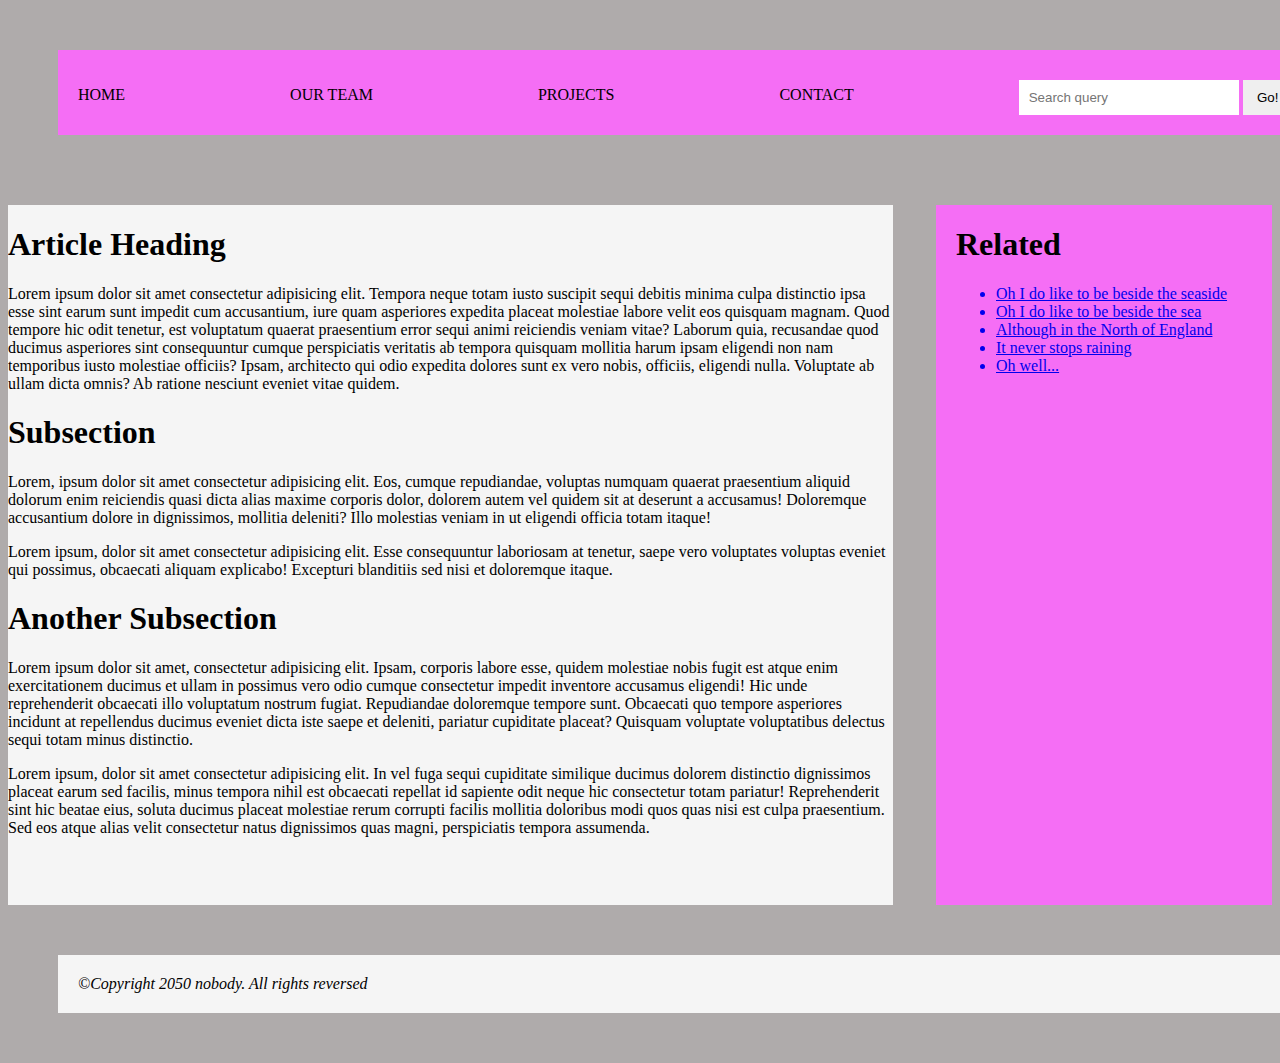
<file: HTML-CSS-Ödev/index.html>
<!DOCTYPE html>
<html lang="en">
<head>
          <meta charset="UTF-8">
          <meta name="viewport" content="width=device-width, initial-scale=1.0">
          <title>Document</title>
          <link rel="stylesheet" href="style.css">
</head>
<body>
              <header class="header">
                    <p class="menu-item">HOME</p>
                    <p class="menu-item">OUR TEAM</p>
                    <p class="menu-item">PROJECTS</p>
                    <p class="menu-item">CONTACT</p>
                    <input type="text" placeholder="Search query" class="arama-kutusu">
                    <button type="button" class="arama-buton">Go!</button>
              </header>
          <div class="div">
                  <main class="main">
                      <h1 class="baslik">Article Heading</h1>
                      <p>Lorem ipsum dolor sit amet consectetur adipisicing elit. Tempora neque totam iusto suscipit sequi debitis minima culpa distinctio ipsa esse sint earum sunt impedit cum accusantium, iure quam asperiores expedita placeat molestiae labore velit eos quisquam magnam. Quod tempore hic odit tenetur, est voluptatum quaerat praesentium error sequi animi reiciendis veniam vitae? Laborum quia, recusandae quod ducimus asperiores sint consequuntur cumque perspiciatis veritatis ab tempora quisquam mollitia harum ipsam eligendi non nam temporibus iusto molestiae officiis? Ipsam, architecto qui odio expedita dolores sunt ex vero nobis, officiis, eligendi nulla. Voluptate ab ullam dicta omnis? Ab ratione nesciunt eveniet vitae quidem.</p>
                      <h1 class="baslik">Subsection</h1>
                      <p>Lorem, ipsum dolor sit amet consectetur adipisicing elit. Eos, cumque repudiandae, voluptas numquam quaerat praesentium aliquid dolorum enim reiciendis quasi dicta alias maxime corporis dolor, dolorem autem vel quidem sit at deserunt a accusamus! Doloremque accusantium dolore in dignissimos, mollitia deleniti? Illo molestias veniam in ut eligendi officia totam itaque!</p>
                      <p>Lorem ipsum, dolor sit amet consectetur adipisicing elit. Esse consequuntur laboriosam at tenetur, saepe vero voluptates voluptas eveniet qui possimus, obcaecati aliquam explicabo! Excepturi blanditiis sed nisi et doloremque itaque.</p>
                      <h1 class="baslik">Another Subsection</h1>
                      <p>Lorem ipsum dolor sit amet, consectetur adipisicing elit. Ipsam, corporis labore esse, quidem molestiae nobis fugit est atque enim exercitationem ducimus et ullam in possimus vero odio cumque consectetur impedit inventore accusamus eligendi! Hic unde reprehenderit obcaecati illo voluptatum nostrum fugiat. Repudiandae doloremque tempore sunt. Obcaecati quo tempore asperiores incidunt at repellendus ducimus eveniet dicta iste saepe et deleniti, pariatur cupiditate placeat? Quisquam voluptate voluptatibus delectus sequi totam minus distinctio.</p>
                      <p>Lorem ipsum, dolor sit amet consectetur adipisicing elit. In vel fuga sequi cupiditate similique ducimus dolorem distinctio dignissimos placeat earum sed facilis, minus tempora nihil est obcaecati repellat id sapiente odit neque hic consectetur totam pariatur! Reprehenderit sint hic beatae eius, soluta ducimus placeat molestiae rerum corrupti facilis mollitia doloribus modi quos quas nisi est culpa praesentium. Sed eos atque alias velit consectetur natus dignissimos quas magni, perspiciatis tempora assumenda.</p>
                  </main>

                  <sidebar class="sidebar">
                      <h1 class="baslik">Related</h1>
                      <ul>
                    <a href=" "><li>Oh I do like to be beside the seaside</li></a>                                                  
                    <a href=" "><li>Oh I do like to be beside the sea</li></a>
                    <a href=" "><li>Although in the North of England</li></a>
                    <a href=" "><li>It never stops raining</li></a>
                    <a href=" "><li>Oh well...</li></a>
                          </ul>
                  </sidebar>
                </div>
              <footer class="footer">©Copyright 2050 nobody. All rights reversed
              </footer>
</body>
</html>
</file>
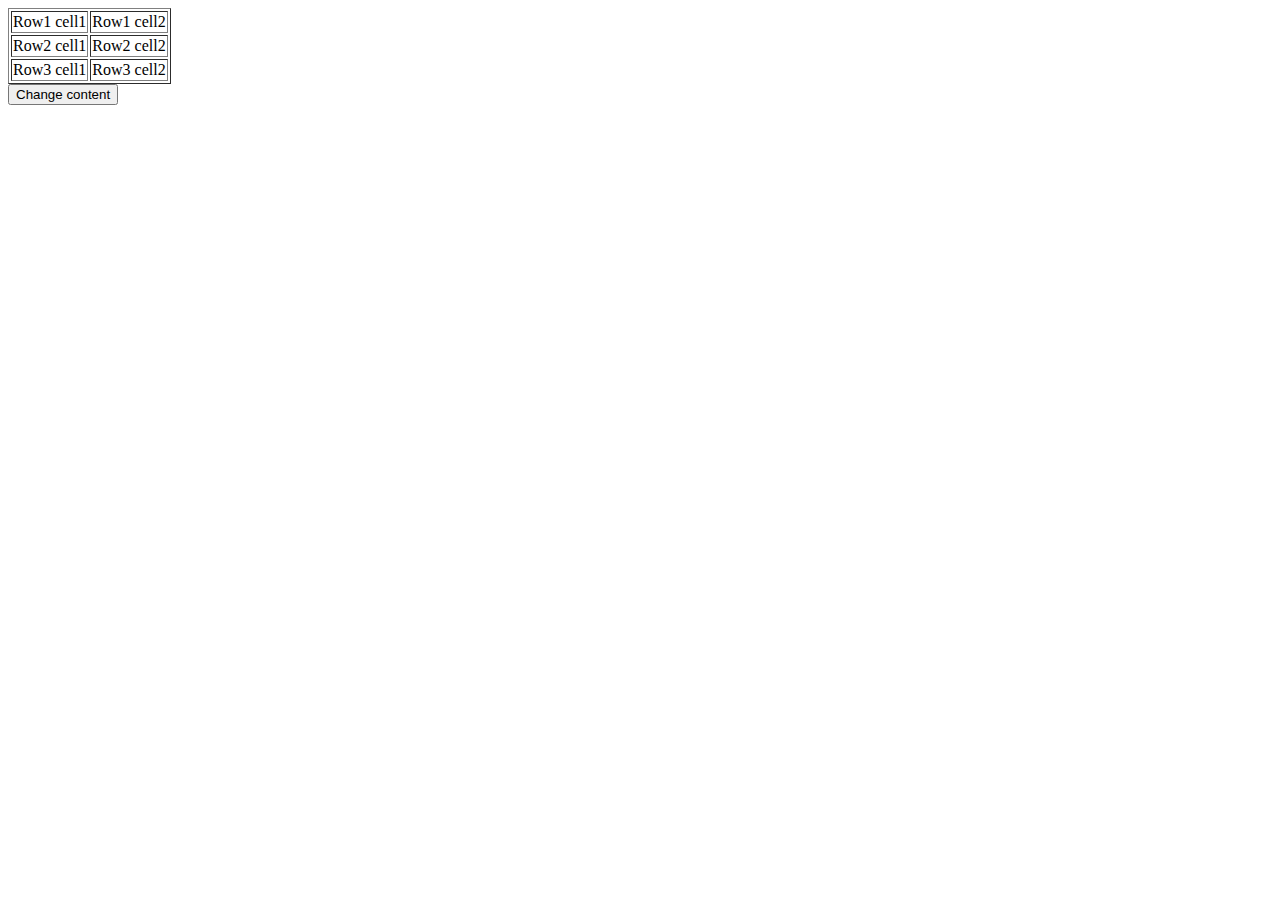
<file: Lab/index.html>
<!DOCTYPE html>
<html>
<head>
<meta charset="utf-8">
<title>Change the content of a cell</title>
</head>
<body>
<table id="myTable" border="1">
  <tr>
    <td id="cell00">Row1 cell1</td>
    <td id="cell01">Row1 cell2</td>
  </tr>
  <tr>
    <td id="cell10">Row2 cell1</td>
    <td id="cell11">Row2 cell2</td>
  </tr>
  <tr>
    <td id="cell20">Row3 cell1</td>
    <td id="cell21">Row3 cell2</td>
  </tr>
</table>
<form>
  <input type="button" onclick="changeContent(1, 1, 'New Content')" value="Change content">
</form>

<script>
function changeContent(row, column, newContent) {
  var cellId = "cell" + row + column;
  var cell = document.getElementById(cellId);
  if (cell) {
    cell.textContent = newContent;
  } else {
    alert("Invalid cell coordinates!");
  }
}
</script>
</body>
</html>
</file>
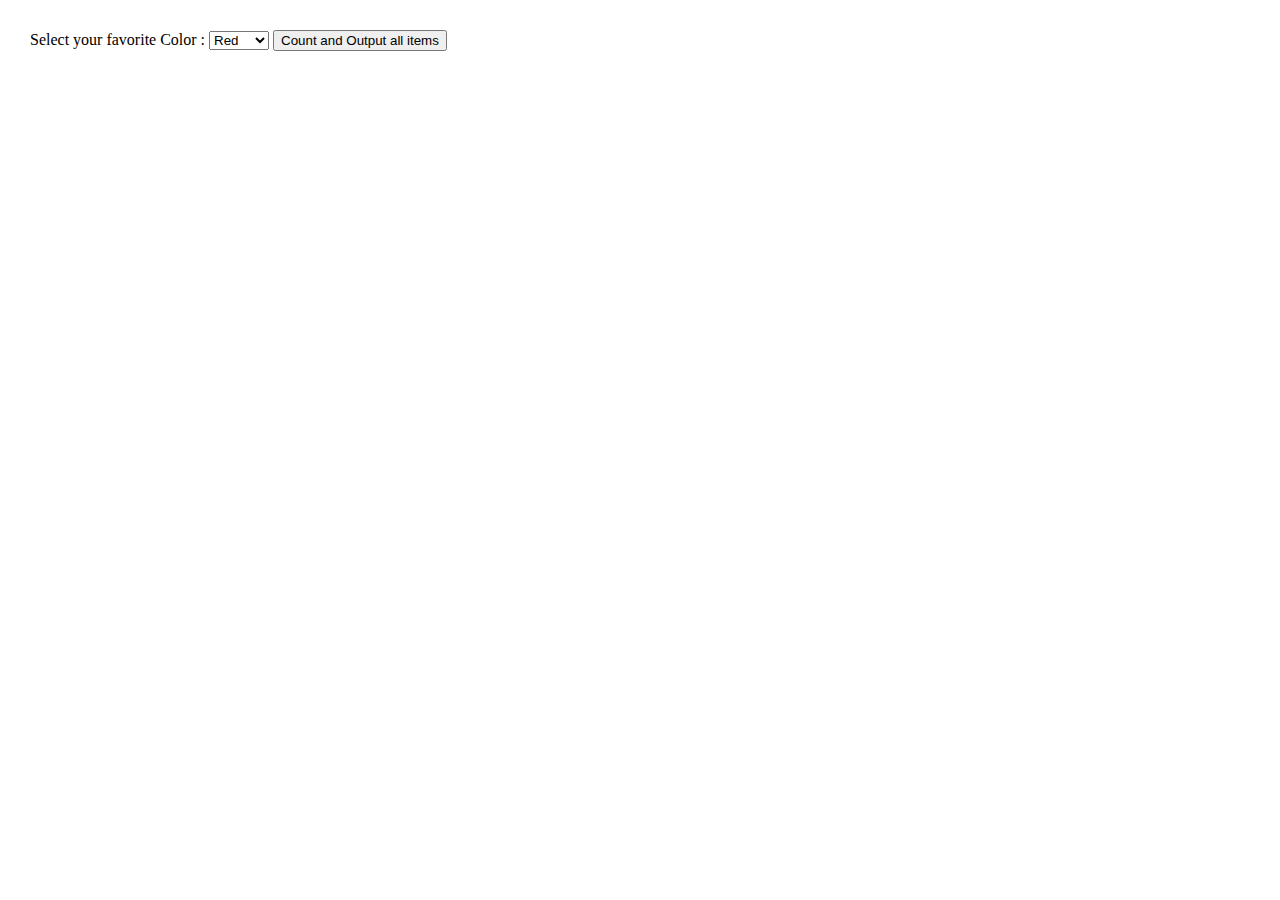
<file: Lab/index2.html>
<!DOCTYPE html>
<html>
<head>
<meta charset="utf-8">
<style type="text/css">
  body {margin: 30px;}
</style>   
<title>Count and display items of a dropdown list - w3resource</title>
</head>
<body>
  <form>
    Select your favorite Color :
    <select id="mySelect">
      <option>Red</option>
      <option>Green</option>
      <option>Blue</option>
      <option>White</option>
    </select>
    <input type="button" onclick="getOptions()" value="Count and Output all items">
  </form>

  <script>
    function getOptions() {
      var selectElement = document.getElementById("mySelect");
      var optionsCount = selectElement.options.length;
      var optionsText = "Items in the dropdown list:\n";

      for (var i = 0; i < optionsCount; i++) {
        optionsText += (i + 1) + ". " + selectElement.options[i].text + "\n";
      }

      alert(optionsText);
    }
  </script>
</body>
</html>
</file>
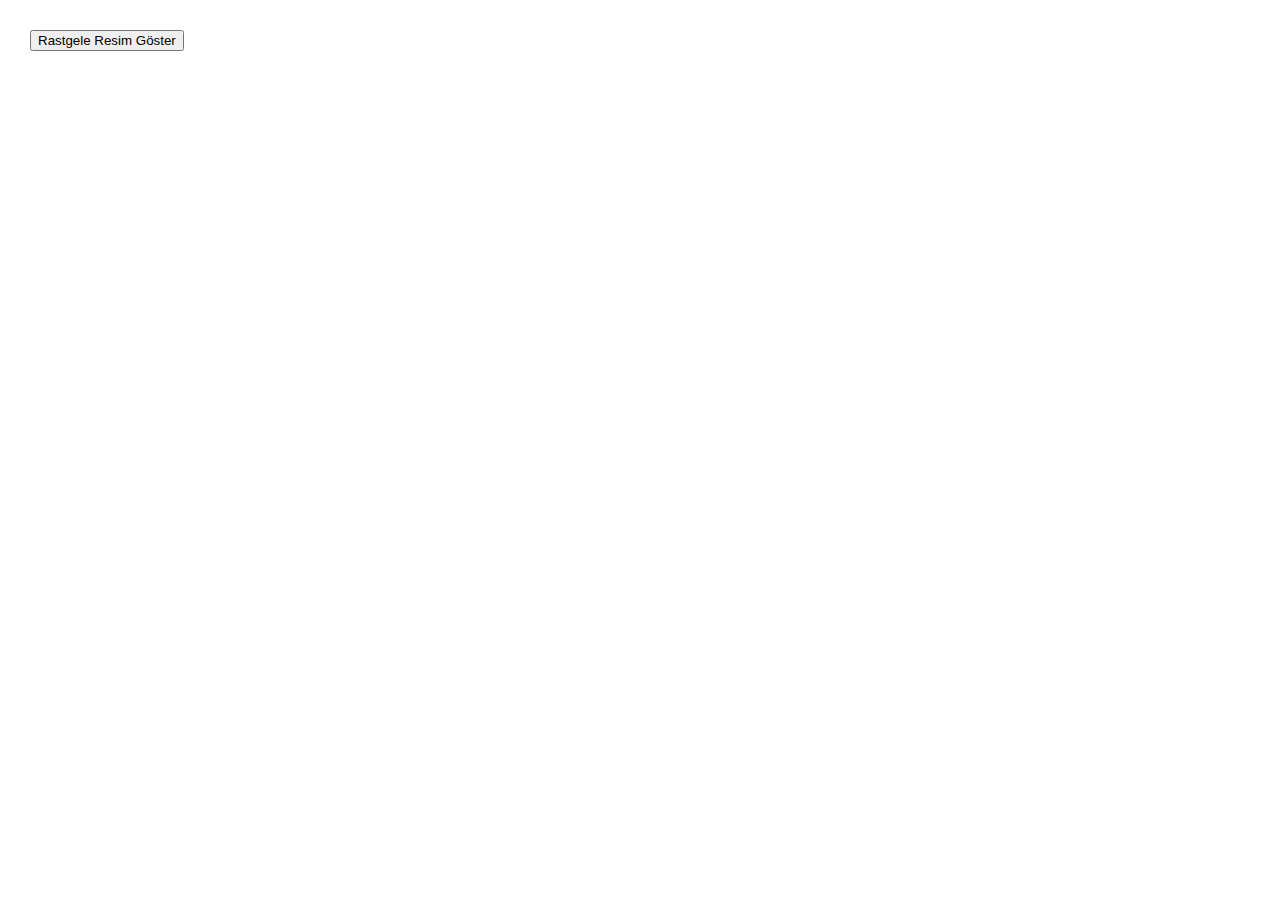
<file: Lab/index3.html>
<!DOCTYPE html>
<html>
<head>
<meta charset="utf-8">
<style type="text/css">
  body {margin: 30px;}
  #imageContainer {margin-top: 20px;}
  #randomImage {width: 500px; height: 343px;} /* En büyük boyuta göre ayarlandı */
</style>   
<title>Rastgele Resim Gösterme</title>
</head>
<body>
  <button onclick="showRandomImage()">Rastgele Resim Göster</button>
  <div id="imageContainer"></div>

  <script>
    var images = [
      { src: "http://farm4.staticflickr.com/3691/11268502654_f28f05966c_m.jpg", width: "240", height: "160" },
      { src: "http://farm1.staticflickr.com/33/45336904_1aef569b30_n.jpg", width: "320", height: "195" },
      { src: "http://farm6.staticflickr.com/5211/5384592886_80a512e2c9.jpg", width: "500", height: "343" }
    ];

    function showRandomImage() {
      var randomIndex = Math.floor(Math.random() * images.length);
      var randomImage = images[randomIndex];

      var imageElement = document.createElement("img");
      imageElement.src = randomImage.src;
      imageElement.width = randomImage.width;
      imageElement.height = randomImage.height;

      var imageContainer = document.getElementById("imageContainer");
      imageContainer.innerHTML = "";
      imageContainer.appendChild(imageElement);
    }
  </script>
</body>
</html>
</file>
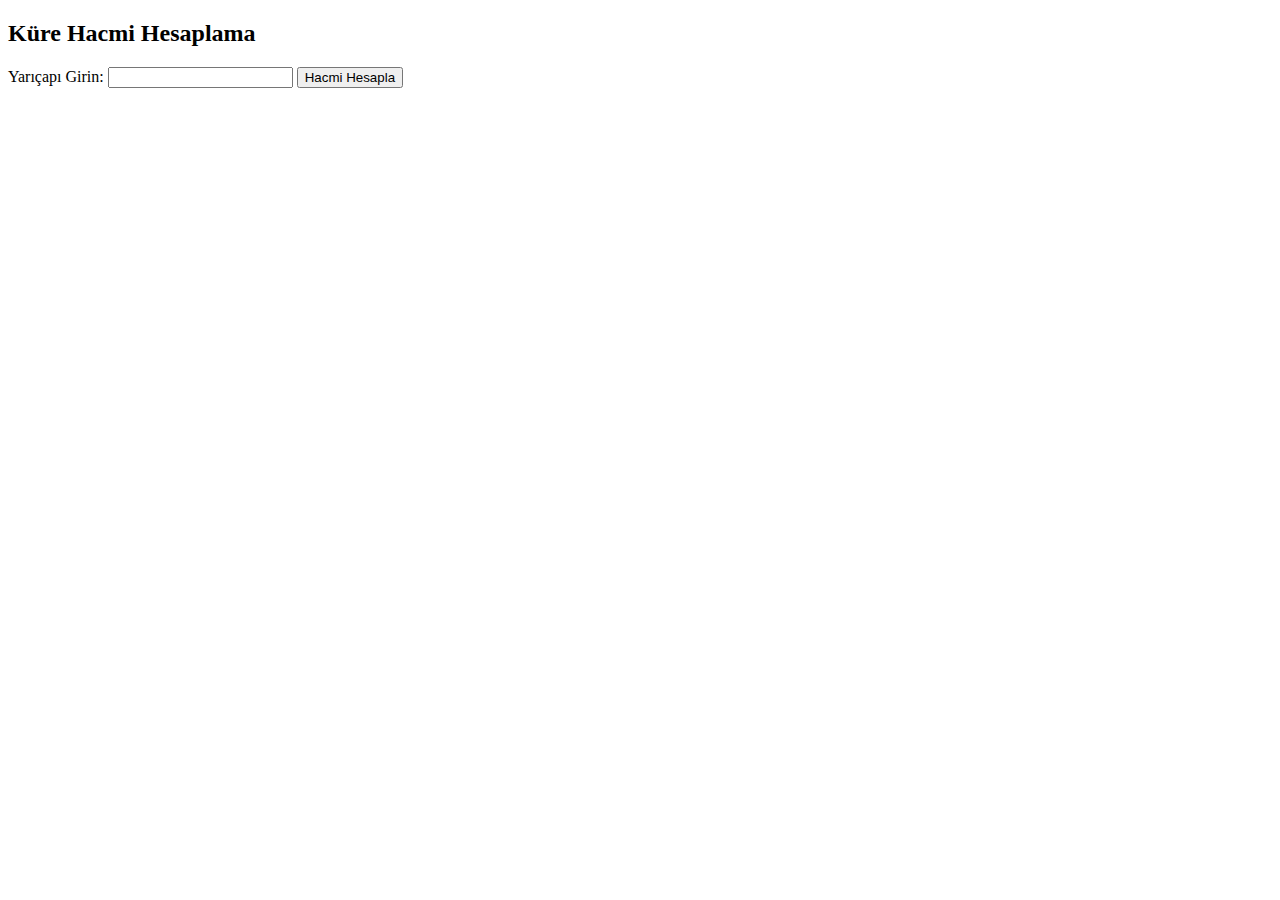
<file: Lab/index4.html>
<!DOCTYPE html>
<html>
<head>
<meta charset="utf-8">
<title>Küre Hacmi Hesaplama</title>
</head>
<body>
  <h2>Küre Hacmi Hesaplama</h2>
  <label for="radiusInput">Yarıçapı Girin:</label>
  <input type="number" id="radiusInput">
  <button onclick="calculateVolume()">Hacmi Hesapla</button>
  <p id="result"></p>

  <script>
    function calculateVolume() {
      var radius = parseFloat(document.getElementById("radiusInput").value);
      if (isNaN(radius) || radius <= 0) {
        document.getElementById("result").textContent = "Lütfen geçerli bir yarıçap değeri girin.";
        return;
      }
      var volume = (4 / 3) * Math.PI * Math.pow(radius, 3);
      document.getElementById("result").textContent = "Kürenin hacmi: " + volume.toFixed(2) + " birim küp";
    }
  </script>
</body>
</html>
</file>
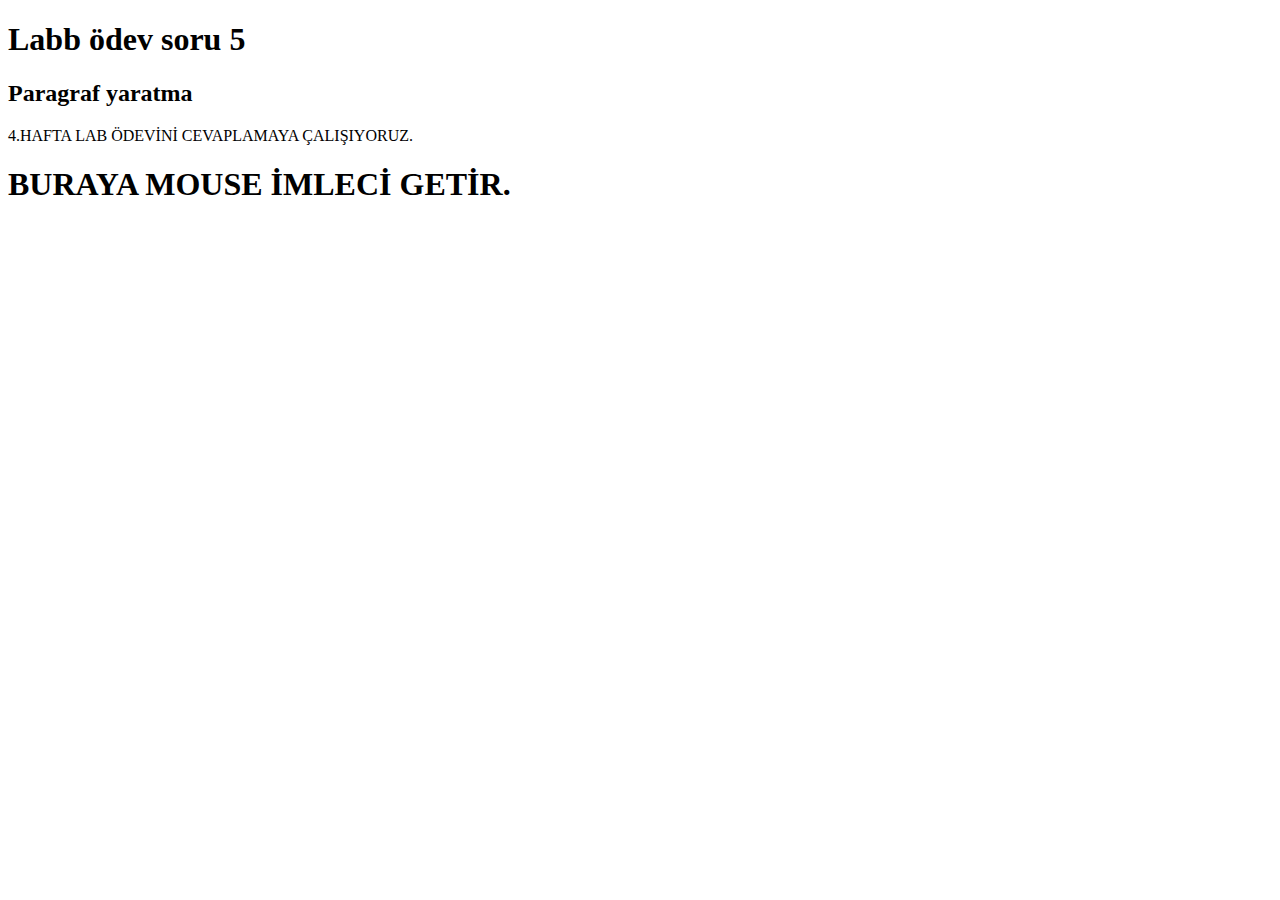
<file: Lab/index5.html>
<!DOCTYPE html>
<html>
<body>
<h1>Labb ödev soru 5</h1>
<h2>Paragraf yaratma</h2>

<p>4.HAFTA LAB ÖDEVİNİ CEVAPLAMAYA ÇALIŞIYORUZ.</p>

<h1 id="demo">BURAYA MOUSE İMLECİ GETİR.</h1>

<script>
document.getElementById("demo").onmouseover = function() {mouseOver()};
document.getElementById("demo").onmouseout = function() {mouseOut()};

function mouseOver() {
  document.getElementById("demo").style.color = "red";
}

function mouseOut() {
  document.getElementById("demo").style.color = "black";
}
</script>

</body>
</html>
</file>
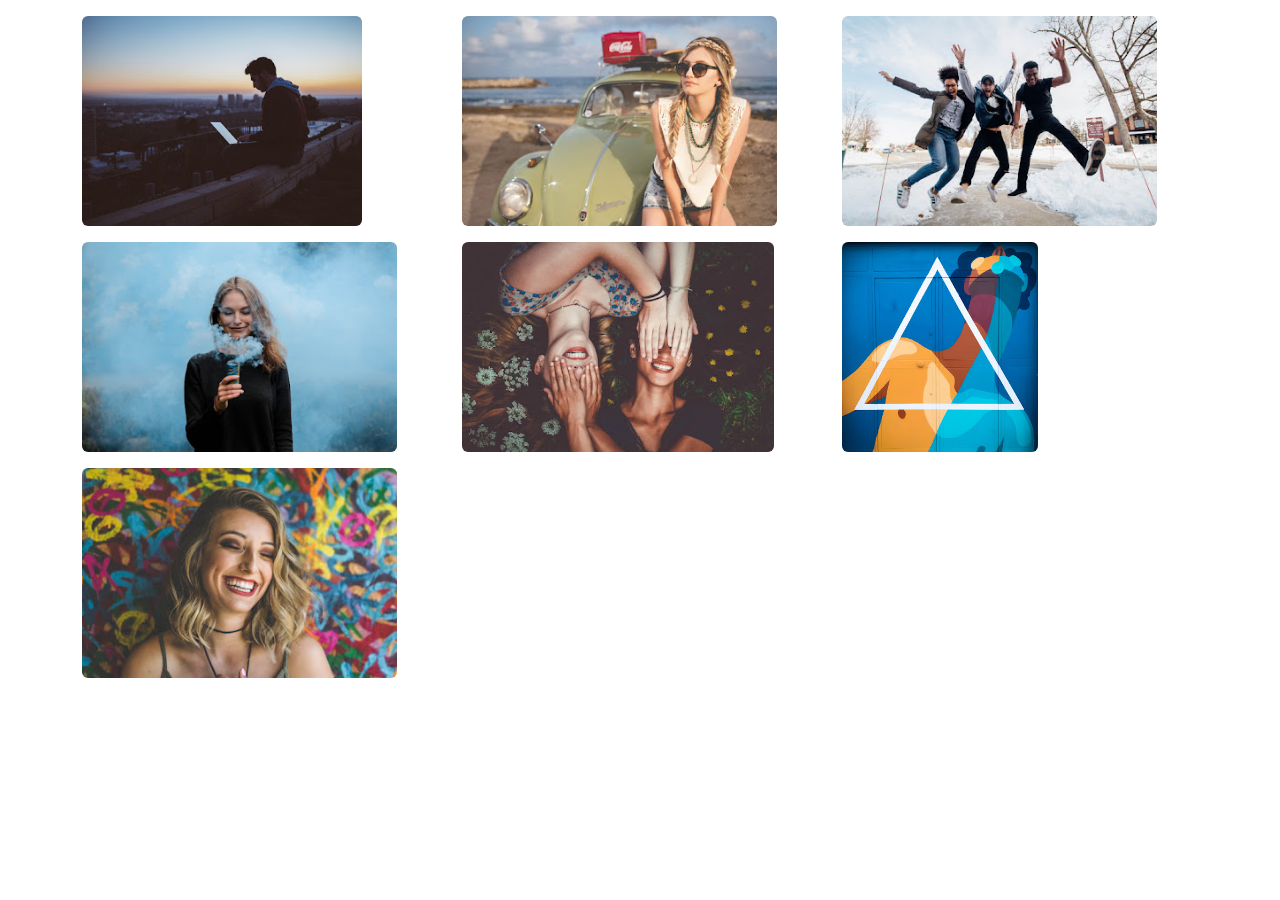
<file: Odev2/odev2.html>
<!DOCTYPE html>
<html lang="en">
<head>
  <meta charset="UTF-8">
  <title>Osman Batuhan Kalkan</title>
  <link rel="stylesheet" href="https://cdn.jsdelivr.net/npm/bootstrap@5.3.3/dist/css/bootstrap.min.css">

</head>
<body>

<div class="container my-3">
  <div class="row my-3">
    <div class="col-md-4">
      <img src="1.jpeg" class="rounded" height="210">
    </div>
    <div class="col-md-4">
      <img src="2.jpeg" class="rounded" height="210">
    </div>
    <div class="col-md-4">
      <img src="3.jpeg" class="rounded" height="210">
    </div>
  </div>


  <div class="row my-3">
    <div class="col-md-4">
      <img src="4.jpeg" class="rounded" height="210">
    </div>
    <div class="col-md-4">
      <img src="5.jpeg" class="rounded" height="210">
    </div>
    <div class="col-md-4">
      <img src="6.jpeg" class="rounded" height="210">
    </div>
  </div>



  <div class="row my-3">
    <div class="col-md-4">
      <img src="7.jpeg" class="rounded" height="210">
    </div>
  </div>

</div>


</body>
</html>
</file>
<file: HTML-CSS-Ödev/style.css>
body{
          margin: 100;
          padding: 100;
          background-color: rgb(175, 171, 171);
      }
      .bg-red{
          background-color: red;
      }
      .bg-gray{
          background-color: rgb(134, 131, 131);
      }
      
      .menu-item {
          margin-right: 165px;
          float:left;
          padding:0;
      }
      .baslik{
          font-family: Cursive;
      }
      .arama-kutusu{
          padding: 10px;
          margin-top: 10px;
          width: 200px;
          border: 0px solid #221c1c;
          border-radius: 0px;
        }
        .arama-buton{
          padding: 10px;
          margin-top: 10px;
          width: 50px;
          border: 0px solid #221c1c;
          border-radius: 0px;
        }
      
      .header{
          background-color: rgb(245, 110, 245);
          padding: 20px;
          margin: 50px;
          width: 1600px;
      }
      
      .div {
          padding-top: 20px;
          overflow: hidden; 
        }
      
      .div::after {
          content: "";
          display: table;
          clear: both;
        }
      
      
      .main{
          float: left;
          background-color: whitesmoke;
          font-size: 16px;
          font-family: Times New Roman;
          width: 70%;
          height: 700px;
      
      }
      .sidebar {
          float: right;
          background-color: rgb(245, 110, 245);
          padding-left: 20px;
          width: 25%;
          height: 700px;
      
      
      }
      .footer{
          background-color: whitesmoke;
          font-size: 16px;
          font-style: italic;
          font-family: Times New Roman;
          width: 1600px;
          padding: 20px;
          margin: 50px;
      }
</file>
